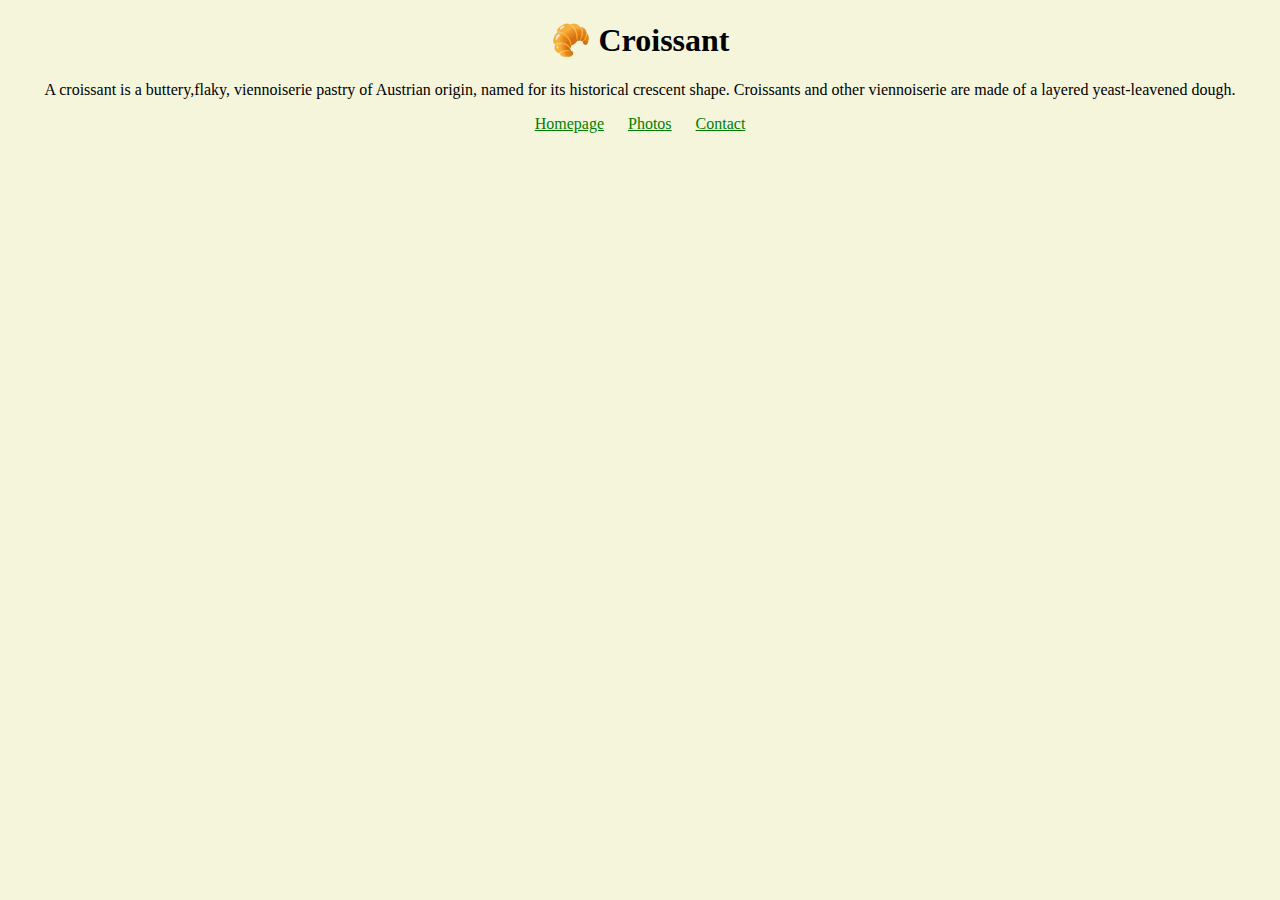
<file: index.html>
<!DOCTYPE html>
<html lang="en">
  <head>
    <meta charset="UTF-8" />
    <meta http-equiv="X-UA-Compatible" content="IE=edge" />
   <meta name="viewport" content="width=device-width, initial-scale=1.0">
    <meta name="description" content="A croissant is a buttery,flaky, viennoiserie pastry of Austrian origin,
      named for its historical crescent shape." />
   <link rel="stylesheet" href="/src/styles.css">
    <title>Information Page-🥐 Croissant</title>
  </head>
  <body>
    <h1 class="title">🥐 Croissant</h1>
    <p>
      A croissant is a buttery,flaky, viennoiserie pastry of Austrian origin,
      named for its historical crescent shape. Croissants and other viennoiserie
      are made of a layered yeast-leavened dough.
    </p>
    <footer>
      <a href="/" title="Homepage"> Homepage</a>
      <a href="/photo.html" title="Photos"> Photos</a>
      <a href="/contact.html" title="Contact">Contact</a>
    </footer>
  </body>
</html>
</file>
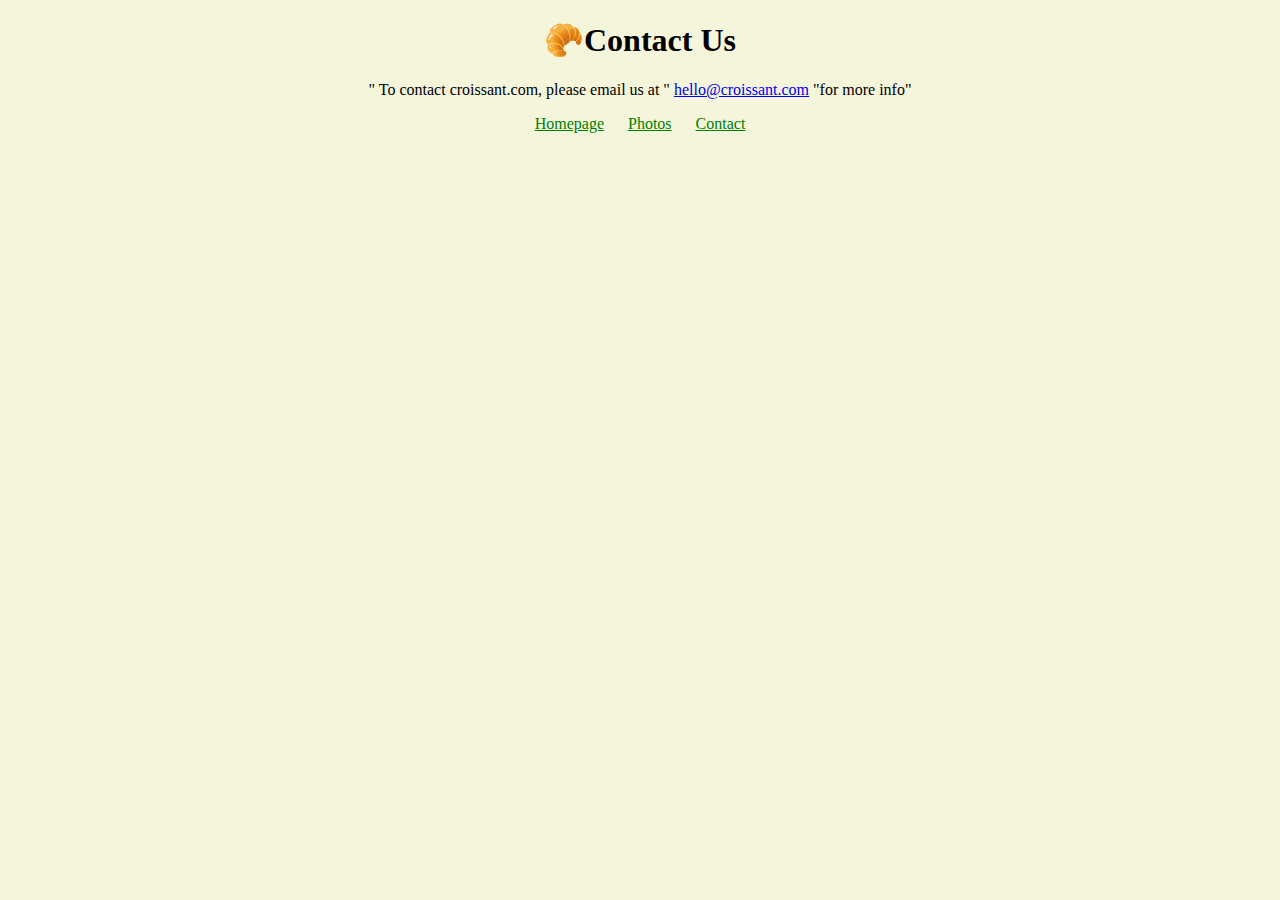
<file: contact.html>
<!DOCTYPE html>
<html lang="en">
  <head>
    <meta charset="UTF-8" />
    <meta http-equiv="X-UA-Compatible" content="IE=edge" />
   <meta name="viewport" content="width=device-width, initial-scale=1.0">
    <meta name="description" content="Contact-croissant.com" />
    <link rel="stylesheet" href="/src/styles.css" />
    <title>Contact</title>
  </head>
  <body>
    <h1>🥐Contact Us</h1>
    <p>
      " To contact croissant.com, please email us at "
      <a href="mailto:hello@croissant.com" title="contact us by email">
        hello@croissant.com</a
      >
      "for more info"
    </p>
    <footer>
      <a href="/" title="Home"> Homepage</a>
      <a href="/photo.html" title="Photos"> Photos</a>
      <a href="/contact.html" title="Contact">Contact</a>
    </footer>
  </body>
</html>
</file>
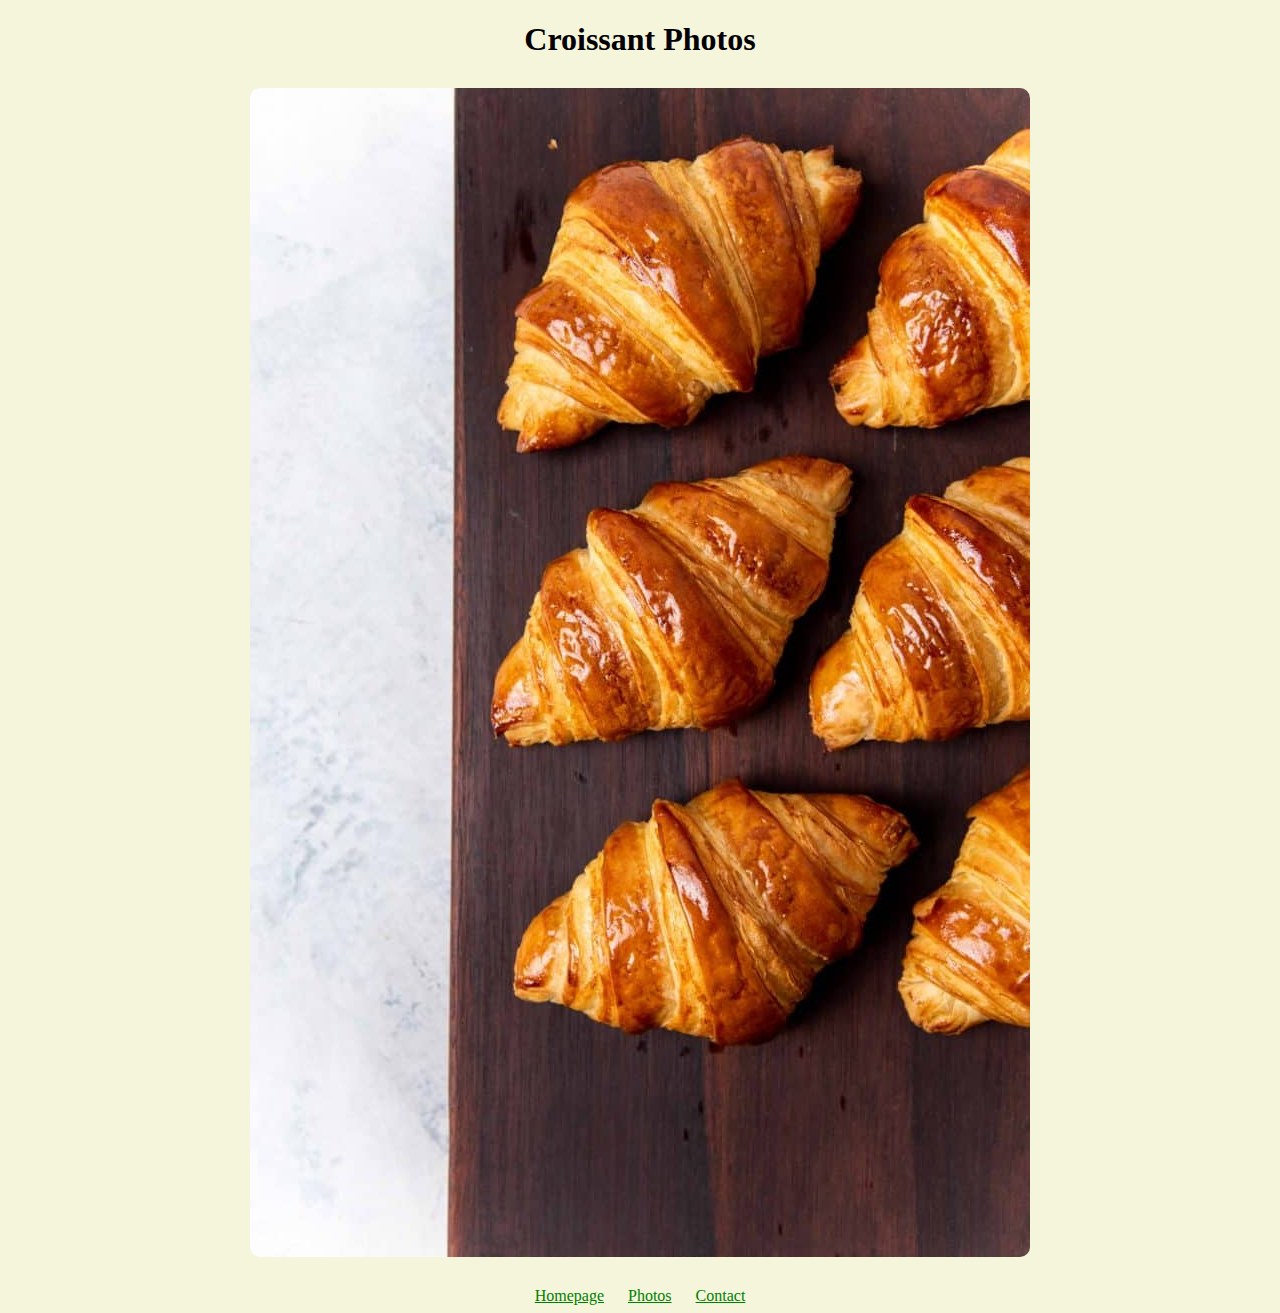
<file: photo.html>
<!DOCTYPE html>
<html lang="en">
  <head>
    <meta charset="UTF-8" />
    <meta http-equiv="X-UA-Compatible" content="IE=edge" />
   <meta name="viewport" content="width=device-width, initial-scale=1.0">
    <meta name="description" content="Here are photos of croissants." />
    <link rel="stylesheet" href="/src/styles.css">
    <title>Croissant Photos</title>
  </head>
  <body>
    <h1>Croissant Photos</h1>
    <img src="images/French-Croissants.png" alt="Croissant photo" class="croissant-photo"/>
    <footer>
      <a href="/" title="Homepage"> Homepage</a>
      <a href="/photo.html" title="Photos"> Photos</a>
      <a href="/contact.html" title="Contact">Contact</a>
    </footer>
  </body>
</html>
</file>
<file: src/styles.css>
body {
  background: beige;
}

h1,p{
  text-align:center;
}

.croissant-photo {
  max-width: 100%;
  border-radius: 10px;
  display: block;
  margin: 30px auto;
}

footer {
  text-align: center;
}

footer a{
  margin: 0 10px;
  color: green;
}
</file>
